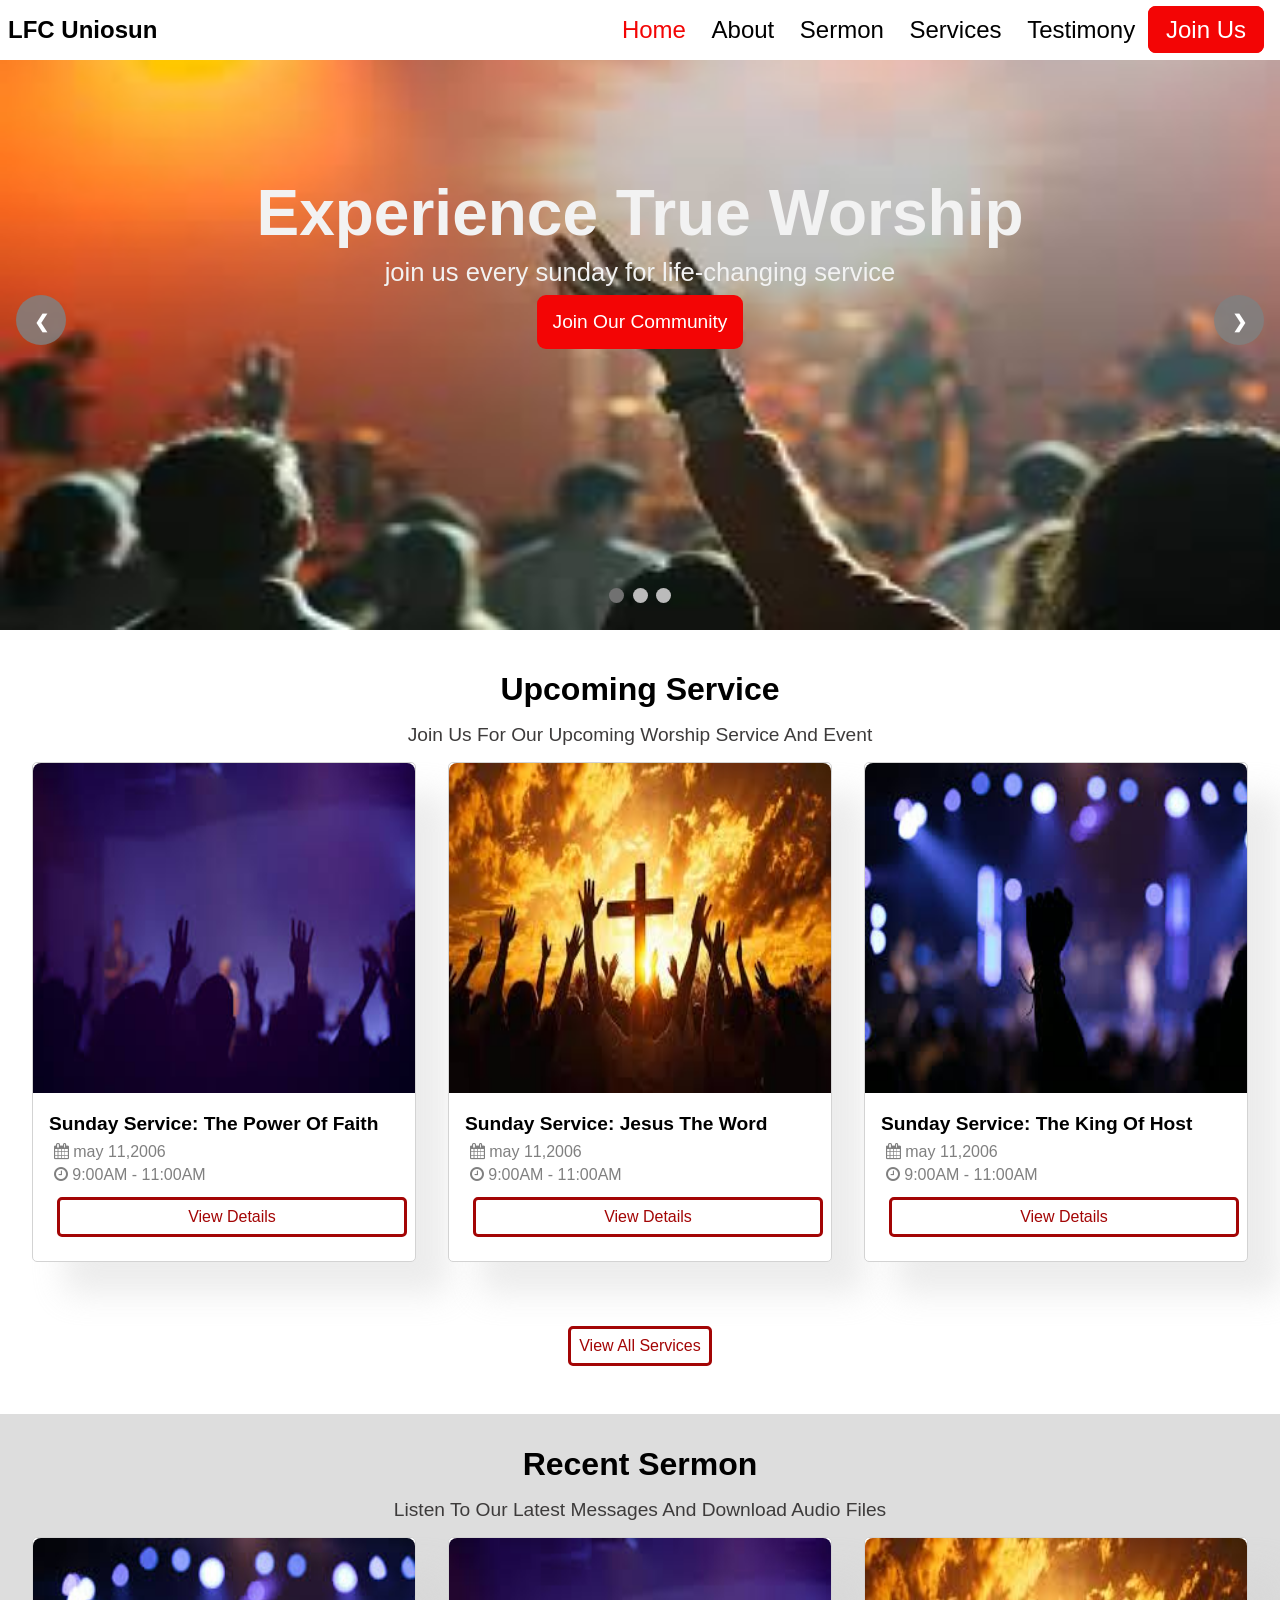
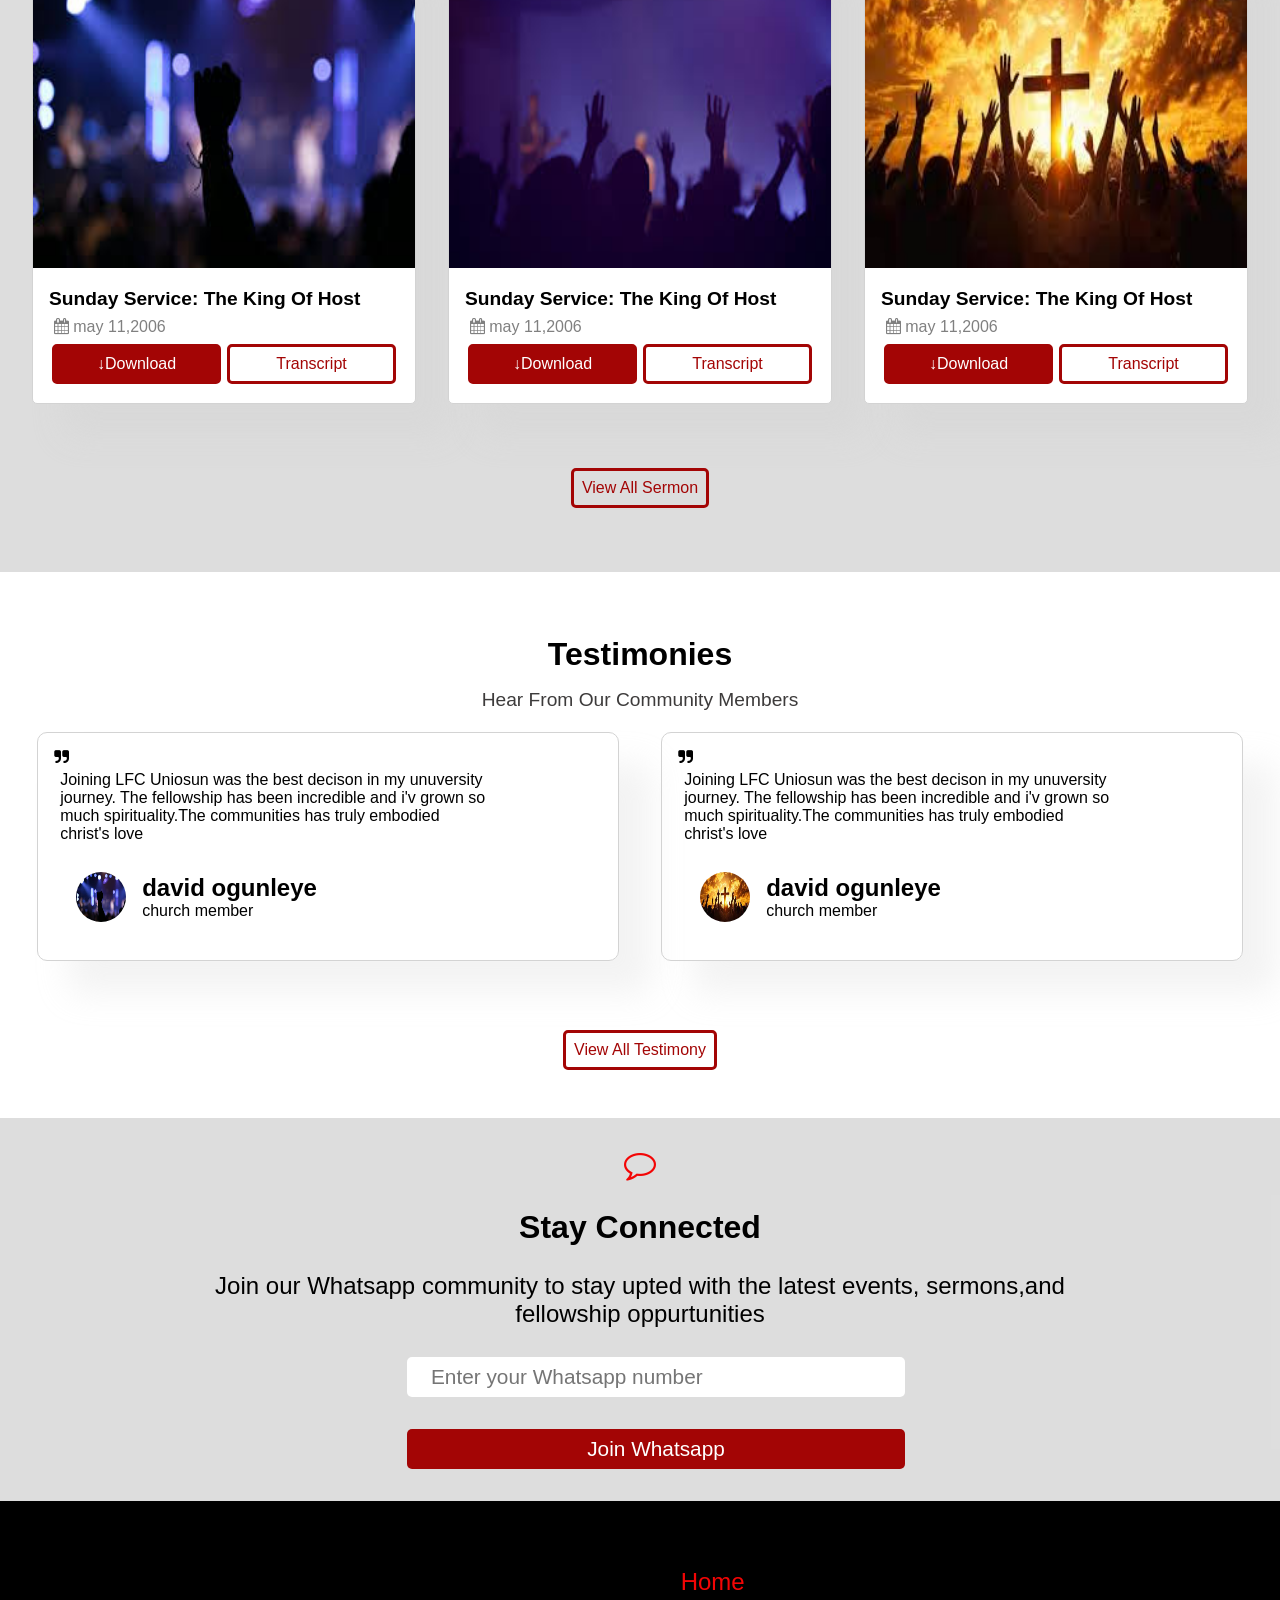
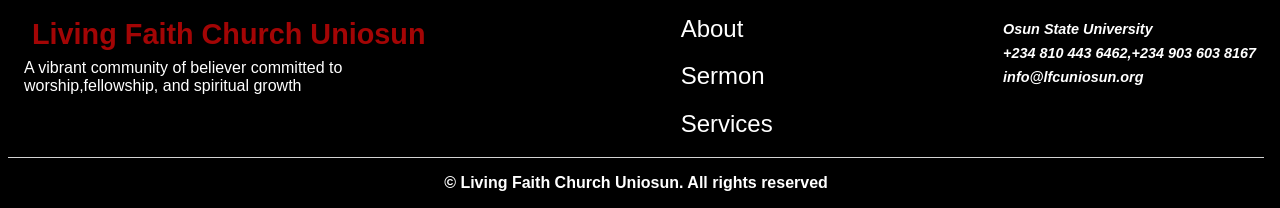
<file: church/index.html>
<!DOCTYPE html>
<html lang="en">
<head>
    <meta charset="UTF-8">
    <meta name="viewport" content="width=device-width, initial-scale=1.0">
    <title>LFC Uniosun - Living Faith Church Uniosun winners </title>
    <link rel="icon" href="asset/img/download (4).jfif">
    <link rel="stylesheet" href="asset/css/style.css">
<link rel="stylesheet" href="https://cdnjs.cloudflare.com/ajax/libs/font-awesome/4.6.2/css/font-awesome.css" integrity="sha512-ITS8GbPjCRA7c/PBl6Kqb9XjvQbKMBXpzEmpi7BgRwf6mUCySmHbF9opWfVUQvbdiYouDYxhxttWS+wyq4l+Ug==" crossorigin="anonymous" referrerpolicy="no-referrer" />
</head>
<body>
    <main id="winnersWebsitefContainer">
                                            <!--    winners sticky navbar         -->
        <nav id="winnersnav" class="winnersnav">
            <h1>LFC Uniosun</h1>
            <label for="menu" class="menu"><i class="fa fa-bars" aria-hidden="true"></i></label>
            <input type="checkbox" id="menu" style="display: none;">
            <div class="res">
                <ul>
                    <li><a href="" class="actives">home</a></li>
                    <li><a href="">about</a></li>
                    <li><a href="winners/church//asset/pages/sermon.html" >sermon</a></li>
                    <li><a href="asset/pages/service.html">services</a></li>
                    <li><a href="/church/asset/pages/testimony.html">testimony</a></li>
                     <li><a href="#contact" class="nav-btn">join us</a></li>
                </ul>
            </div>
        </nav>

                                         <!--        winners slider hero           -->

        <header id="hero-banner" class="hero-banner">
             <div class="slideshow-container">

  <!-- Full-width images with number and caption text -->
  <div class="mySlides fade">
    <img src="asset/img/images (3).jfif" class="img" id="im1">
    <div class="text">
        <h2>experience true worship</h2>
        <p>join us every sunday  for life-changing service</p>
        <button class="btn">join our community</button>
    </div>
  </div>

  <div class="mySlides fade">
    <img src="asset/img/hero1.jfif" id="im2">
    <div class="text"> 
        <h2>experience true worship</h2>
        <p>join us every sunday  for life-changing service</p>
        <button class="btn">join our community</button></div>
  </div>

  <div class="mySlides fade">
        <img src="asset/img/download (6).jfif" id="im3">
    <div class="text">
         <h2>experience true worship</h2>
        <p>join us every sunday  for life-changing service</p>
        <button class="btn">join our community</button>
    </div>
  </div>

  <!-- Next and previous buttons -->
  <a class="prev" onclick="plusSlides(-1)">&#10094;</a>
  <a class="next" onclick="plusSlides(1)">&#10095;</a>
</div>
<br>

<!-- The dots/circles -->
<div style="text-align:center">
  <span class="dot" onclick="currentSlide(1)"></span>
  <span class="dot" onclick="currentSlide(2)"></span>
  <span class="dot" onclick="currentSlide(3)"></span>
</div>
        </header>
                                       <!--    winners    services  section           -->
        <section class="service-container" id="service">
            <h2 class="headline">upcoming service</h2>
            <p class="sub">join us for our upcoming worship service and event</p>
            <div class="services">
                <div class="service">
                    <div class="img-container">
                        <img src="asset/img/images (1).jfif">
                    </div>
                    <div class="service-text">
                        <h2>sunday service: the power of faith</h2>
                          <span class="detail"> <i class="fa fa-calendar" aria-hidden="true"></i>  may 11,2006</span>
                        <span class="detail">  <i class="fa fa-clock-o" aria-hidden="true"></i>    9:00AM - 11:00AM</span>
                        <button  class="btn">view details</button>
                    </div>
                </div>
                 
                  <div class="service">
                    <div class="img-container">
                        <img src="asset/img/download (3).jfif">
                    </div>
                    <div class="service-text">
                        <h2>sunday service: jesus the word</h2>
                         <span class="detail"> <i class="fa fa-calendar" aria-hidden="true"></i>  may 11,2006</span>
                        <span class="detail">  <i class="fa fa-clock-o" aria-hidden="true"></i>   9:00AM - 11:00AM</span>
                        <button  class="btn">view details</button>
                    </div>
                </div>

                  <div class="service">
                    <div class="img-container">
                        <img src="asset/img/download (2).jfif">
                    </div>
                    <div class="service-text">
                        <h2>sunday service: the king of host</h2>
                        <span class="detail"> <i class="fa fa-calendar" aria-hidden="true"></i>  may 11,2006</span>
                        <span class="detail">  <i class="fa fa-clock-o" aria-hidden="true"></i>  9:00AM - 11:00AM</span>
                        <button class="btn">view details</button>
                    </div>
                </div>
            </div>
              <button class="more"   onclick="window.open('asset/pages/service.html')">view all services</button>
        </section>
                                      <!--     winners   sermon  section           -->
        <section class="sermons-container" id="sermon">
            <h2 class="headline">recent sermon</h2>
            <p class="sub">listen to our latest messages and download audio files</p>
            <div class="sermons services">
                 <div class="service">
                    <div class="img-container">
                        <img src="asset/img/download (2).jfif">
                    </div>
                    <div class="service-text">
                        <h2>sunday service: the king of host</h2>
                        <span class="detail"> <i class="fa fa-calendar" aria-hidden="true"></i>  may 11,2006</span>
                        <div class="ser">
                        <button >&downarrow;download</button>
                        <button >transcript</button>
                        </div>
                    </div>
                </div>

                <div class="service">
                    <div class="img-container">
                        <img src="asset/img/images (1).jfif">
                    </div>
                    <div class="service-text">
                        <h2>sunday service: the king of host</h2>
                        <span class="detail"> <i class="fa fa-calendar" aria-hidden="true"></i>  may 11,2006</span>
                          <div class="ser">
                        <button >&downarrow;download</button>
                        <button >transcript</button>
                        </div>
                    </div>
                </div>

                    <div class="service">
                    <div class="img-container">
                        <img src="asset/img/download (3).jfif">
                    </div>
                    <div class="service-text">
                        <h2>sunday service: the king of host</h2>
                        <span class="detail"> <i class="fa fa-calendar" aria-hidden="true"></i>  may 11,2006</span>
                          <div class="ser">
                        <button >&downarrow;download</button>
                        <button >transcript</button>
                        </div>
                    </div>
                </div>

            </div>
             <button class="more"  onclick="window.open('asset/pages/sermon.html')">view all sermon</button>
        </section>

                                        <!--    winners  testimony  section           -->
    
        <section class="testimonycontainer" id="testimony">
            <h2 class="headline">testimonies</h2>
            <p class="sub">hear from our community members</p>
            <div class="testimonies">
                 <div class="testimony">
                    <div class="img-containers">
                        <img src="asset/img/download (2).jfif">
                        <div class="details">
                             <h2>david ogunleye</h2>
                         <p>church member</p>
                        </div>
                    </div>
                    <div class="testimony-text">
                        <p>Joining LFC Uniosun was the best decison in my unuversity journey. The fellowship has been incredible and i'v grown so much spirituality.The communities has truly embodied christ's love  </p>
                    </div>
                        <i class="fa fa-quote-right" aria-hidden="true"></i>
                 </div>

               <div class="testimony">
                    <div class="img-containers">
                        <img src="asset/img/download (3).jfif">
                        <div class="details">
                             <h2>david ogunleye</h2>
                         <p>church member</p>
                        </div>
                    </div>
                    <div class="testimony-text">
                        <p>Joining LFC Uniosun was the best decison in my unuversity journey. The fellowship has been incredible and i'v grown so much spirituality.The communities has truly embodied christ's love  </p>
                    </div>
                     <i class="fa fa-quote-right" aria-hidden="true"></i>
                 </div>
            </div>
              <button class="more" onclick="window.open('asset/pages/testimony.html')">view all testimony</button>
        </section>

                                       <!--    winners  contact  section           -->
        <section class="contact-container" id="contact">
             <h2><i class="fa fa-comment-o comm" aria-hidden="true"></i></h2>
            <h2>stay connected</h2>
            <p>Join our Whatsapp community to stay upted with the latest events, sermons,and <span style="display: flex; align-items: center; justify-content: center;">fellowship oppurtunities</span></p>
            <Form>
                <input type="number" id="phone-number" placeholder="Enter your Whatsapp number">
                <input type="submit" value="join Whatsapp">
            </Form>
        </section>

                                               <!--    winners  footer section           -->
    <footer class="winners-footer">
      <div class="contents">
        <div class="intro">
           <h1>living faith church Uniosun</h1>
           <p>A vibrant community of believer committed to worship,fellowship, and spiritual growth</p>
        </div>
        <div class="link-class">
              <ul>
                    <li><a href="" class="actives">home</a></li>
                    <li><a href="">about</a></li>
                   <li><a href="/church//asset/pages/sermon.html" >sermon</a></li>
                    <li><a href="/church/asset/pages/service.html">services</a></li>
                </ul>
        </div>
        <div class="info">
           <address>
               <h2>osun state university</h2>
               <h2>+234 810 443 6462,+234 903 603 8167</h2>
               <h2>info@lfcuniosun.org</h2>
           </address>
        </div>
      </div>
    <div class="copyright">
         <h6>&copy; Living Faith Church Uniosun. All rights reserved</h6>
    </div>
    </footer>
    </main>
    <script src="asset/js/script.js"></script>
    <script src="https://cdn.jsdelivr.net/npm/bootstrap@5.3.8/dist/js/bootstrap.bundle.min.js"></script>
<!--     
    <i class="fa fa-quote-left" aria-hidden="true"></i> -->
   
</body>
</html>
</file>
<file: church/asset/css/style.css>
*{
    margin: 0;
    padding: 0;
    box-sizing: border-box;
}
:root {
    --primaryColor: rgb(243, 5, 5);
    --white: white;
    --md: 1.5rem;
    font-family: 'Gill Sans', 'Gill Sans MT', Calibri, 'Trebuchet MS', sans-serif;
}
html {scroll-behavior: smooth;}
/**************************winners nav***********************************/
.winnersnav {
    display: flex;
    padding: 0.5rem;
    background-color: var(--white);
    justify-content: space-between;
    position: fixed;
    z-index: 1;
    width: 100%;
    align-items: center;
}
.winnersnav .res ul {
    display: flex;
    padding: 0.5rem;
 list-style-type: none;
}
ul li a {
    padding: 0.8rem;
    text-decoration: none;
    color: black;
    text-transform: capitalize;
    transition: all .5s ease-in;
    font-size: var(--md);
}
ul li a:hover {
    color: var(--primaryColor);
}
.actives,.link-class ul li .actives {
      color: var(--primaryColor)
}
.nav-btn {
    background-color: var(--primaryColor);
    color: var(--white);
    border-radius: 8px;
    padding: 0.5rem 1rem 0.5rem 1rem;
    border: 2px solid var(--primaryColor);
    text-align: center;
}
.nav-btn:hover {
    border: 2px solid var(--primaryColor);
    color: black;
    background-color: transparent;
}
.menu {
    display: none;
}
/**************************  winners hero slider  ***********************************/
.slideshow-container {
  position: relative;
  margin: auto;
}

/* Hide the images by default */
.mySlides {
  display: none;
  
}
#im1,
#im2,
#im3 {
    width:100%;  
    height: 70vh;
}
/* Next & previous buttons */
.prev,.next {
  cursor: pointer;
  position: absolute;
  top: 50%;
  width: 50px;
  height: 50px;
  margin-top: -22px;
  padding: 16px;
  color: white;
  font-weight: bold;
  font-size: 18px;
  transition: 0.6s ease;
  border-radius: 0 3px 3px 0;
  user-select: none;
  background-color: rgba(128, 128, 128, 0.836);
  border-radius: 50%;
  text-align: center;
}
.prev {
    margin-left: 1rem;
}
/* Position the "next button" to the right */
.next {
  right: 0;
  border-radius: 100%;
  margin-right: 1rem;
}

/* On hover, add a black background color with a little bit see-through */
.prev:hover, .next:hover {
  background-color: rgba(0,0,0,0.8);
}

/* Caption text */
.text {
  color: #f2f2f2;
  font-size: 15px;
  padding: 8px 12px;
  position: absolute;
 top: 10rem;
  width: 100%;
  text-align: center;
  
}
.text h2 {
    font-size: 4rem;
    margin: 0.5rem;
    text-transform: capitalize;
}
.text p {
    font-size: 1.6rem;
    margin: 0.5rem;
}
.text .btn {
     background-color: var(--primaryColor);
    color: var(--white);
    border-radius: 9px;
    padding: 1rem;
    border: none;
    font-size: 1.2rem;
      text-transform: capitalize;
}

/* The dots/bullets/indicators */
.dot {
  cursor: pointer;
  height: 15px;
  width: 15px;
  margin: 0 2px;
  background-color: #bbb;
  border-radius: 50%;
  display: inline-block;
  position: relative;
  top: -4rem;
  transition: background-color 0.6s ease;
}

.active, .dot:hover {
  background-color: #717171;
}

/* Fading animation */
.fade {
  animation-name: fade;
  animation-duration: 1.5s;
}

@keyframes fade {
  from {opacity: .4}
  to {opacity: 1}
}
       
/**************************  winners service section ***********************************/
    
.service-container,.testimonycontainer {
    padding: 1rem;
    margin-top: -2rem;
    display: flex;
    justify-content: center;
    align-items: center;
    flex-direction: column;
}
.headline {
    text-align: center;
    font-size: 2rem;
    text-transform: capitalize;
    margin: 1rem;
}
.sub {
    text-align: center;
    font-size: 1.2rem;
    text-transform: capitalize;
    color: rgb(61, 59, 59);
}
.services {
    display: flex;
    justify-content: space-between;
    align-items: center;
}
.service {
    width: 33.3%;
    border-radius: 5px;
    background-color: white;
    margin: 1rem;
    box-shadow: 2rem 2rem 2rem rgba(211, 211, 211, 0.432);
     border: 0.3px solid lightgrey;
}
.img-container img {
    width: 100%;
    height: 330px;
    border-radius: 8px;
    border-bottom-left-radius: 0rem;
    border-bottom-right-radius: 0rem;
}
.service-text {
    padding: 1rem;
}
.service-text h2 {
    text-transform: capitalize;
    font-size: 1.2rem;
    margin-bottom: 0.5rem;
}
.service-text span{
    display: block;
    color: grey;
    margin: 0.3rem;
}
.service-text .btn {
    width: 100%;
    background-color: transparent;
    color: rgb(163, 5, 5);
    padding: 0.5rem;
    text-transform: capitalize;
    border:  3px solid rgb(163, 5, 5);
    font-size: 1rem;
    border-radius: 5px;
    margin: 0.5rem;
    cursor: pointer;
    transition: all .5s ease in;
}
.service-text .btn:hover {
          background-color: rgb(163, 5, 5);
        color: white;
}
.more {
    background-color: transparent;
    color: rgb(163, 5, 5);
    padding: 0.5rem;
    text-transform: capitalize;
    border:  3px solid rgb(163, 5, 5);
    font-size: 1rem;
    border-radius: 5px;
    margin: 3rem;
    cursor: pointer;
    transition: all .5s ease in;
}

/**************************  winners sermon section  ***********************************/
.sermons-container,.contact-container {
    background-color: rgba(211, 211, 211, 0.76);
    padding: 1rem;
    margin-top: -1rem;
     display: flex;
    justify-content: center;
    align-items: center;
    flex-direction: column;
}
.ser {
    display: flex;
    align-items: center;
}
.ser button{
    padding: 0.5rem;
    text-transform: capitalize;
    font-size: 1rem;
    border-radius: 5px;
    cursor: pointer;
    width: 50%;
    margin: 0.2rem;
    transition: all .5s ease in;
        background-color: transparent;
    color: rgb(163, 5, 5);
    border:  3px solid rgb(163, 5, 5);
}
.ser button:first-of-type {
    background-color: rgb(163, 5, 5);
    color: white;
}
.ser button:first-of-type:hover,
form input[type="submit"]:hover
{
   background-color: transparent;
    color: rgb(163, 5, 5);
    border:  3px solid rgb(163, 5, 5);
}
.ser button:hover,.more:hover,form input[type="submit"] {
     background-color: rgb(163, 5, 5);
    color: white;
    text-transform: capitalize;
}

/**************************  winners testimony section ***********************************/
.testimonycontainer {
    margin-top: 2rem;
}
.testimony {
    display: flex;
    flex-direction: column-reverse;
    width: 50%;
    padding: 1rem;
    margin: 1.3rem;
    box-shadow: 2rem 2rem 2rem rgba(211, 211, 211, 0.281);
    border-radius: 10px;
    border: 0.3px solid lightgrey;
}
.testimony-text {
    width: 80%;
      padding: 0.4rem;
}
.img-containers {
    display: flex;
    align-items: center;
    padding: 0.4rem;
}
.img-containers img {
    width: 50px;
    height: 50px;
    border-radius: 50%;
    margin: 1rem;
}
.testimonies {
    display: flex;
    align-items: center;
}
/************************** winners contact section***********************************/
.contact-container h2 {
    font-size: 2rem;
    text-transform: capitalize;
    margin: 0.8rem;
}
.contact-container p {
     font-size: 1.5rem;
     margin: 0.8rem;
}
form input {
    width: 100%;
    padding: 0.5rem;
    font-size: 1.3rem;
    margin: 1rem;
    border-radius: 5px;
    border: none;
}
form input::placeholder {
    padding: 1rem;
}
form input:focus-visible {
    outline-color: rgb(163, 5, 5);
}
/************************** winners footer  section***********************************/
footer {
    background-color: black;
    color: white;
    padding: 3rem 1rem 1rem 0.5rem;
}
.contents {
    display: flex;
    justify-content: space-between;
    align-items: center;
}
.intro {
    width: 33.3%;
    margin: 1rem;
}
.intro h1 {
    font-size: 1.8rem;
    color: rgb(163, 5, 5);
    text-transform: capitalize;
    margin: 0.5rem;
}
.link-class ul {
   list-style-type: none;
}
.link-class ul li {
    margin: 1.2rem;
}
.link-class ul li a {
    color: var(--white);
}
.link-class ul li a:hover {
    color: rgb(163, 5, 5);
}
address h2 {
    margin: 0.5rem;
    font-size: 0.9rem;
}
address h2:first-of-type {
    text-transform: capitalize;
}
.copyright {
    border-top: 1px solid lightgray;
    padding-top: 1rem;
}
.copyright h6 {
    text-align: center;
    font-size: 1rem;
}
/**************************winners responsive design section***********************************/
@media screen and (max-width: 880px) {
    h1 {
        font-size: 1.2rem;
    }
     .res {
        display: none;
        position: absolute;
        top: 2.4rem;
        background-color: var(--white);
        width: 100%;
        left: 0;
        border-top: 2px solid rgba(211, 211, 211, 0.555);
     }   
     .res ul {
        margin: 0rem;
        padding-left: 0.4rem;
     }
      .res ul li {
         padding: 0.5rem;
         padding-left: 0.4rem;
      }
      .res ul li {
        font-size: 1rem;
      }
      .res ul li a {
         padding-left: 0.1rem;
      }
      .nav-btn {
        display: block;
         width: 100%;
         border-radius: 5px;
         text-align: center;
         padding: 0.3rem;
         font-size: 1rem;
      }
     .menu {
        display: block;
        font-size: 1rem;
        color: var(--primaryColor);
     }
     #menu:checked ~ .res {
         display: block;
         animation: slide-in .5s ease-in forwards;
     } 
     .text {
        top: 6rem;
     }
   @keyframes slide-in {
    from {
        transform: translateY(-5rem);
    }
    to {
        transform: translateY(0);
    }
}
     ul {
        flex-direction: column;
     }
     .services {
        flex-direction: column;
     }
     .service {
        width: 100%;
     }
     .text h2 {
        font-size: 2rem;
     }
     .text p {
        font-size: 1.5rem;
     }
     .testimonies {
        flex-direction: column;
     }
     .testimony {
        width: 90%;
     }
     form input {
        margin: 0.5rem;
     }
     .contents {
         flex-direction: column;
         align-items: unset;
     }
     .intro {
        width: 90%;
     }
     .link-class ul li {
        margin: 0.6rem;
     }
     .link-class ul li a {
        font-size: 0.9rem;
     }
     #im1,
#im2,
#im3 {
    height: 50vh;
}
}
.comm {
    color: var(--primaryColor);
    font-size: 5rem;
}
@view-transition {
    navigation: auto;
}

::view-transition-group(root) {
    animation-duration: 1s;
}
::view-transition-old(root) {
    animation-name: slide-out;
}

::view-transition-new(root) {
    animation-name: slide-in;
}
@keyframes slide-out {
    to {
        translate: -100vw;
    }
}

@keyframes slide-in {
    from {
        translate: 100vw;
    }
}
</file>
